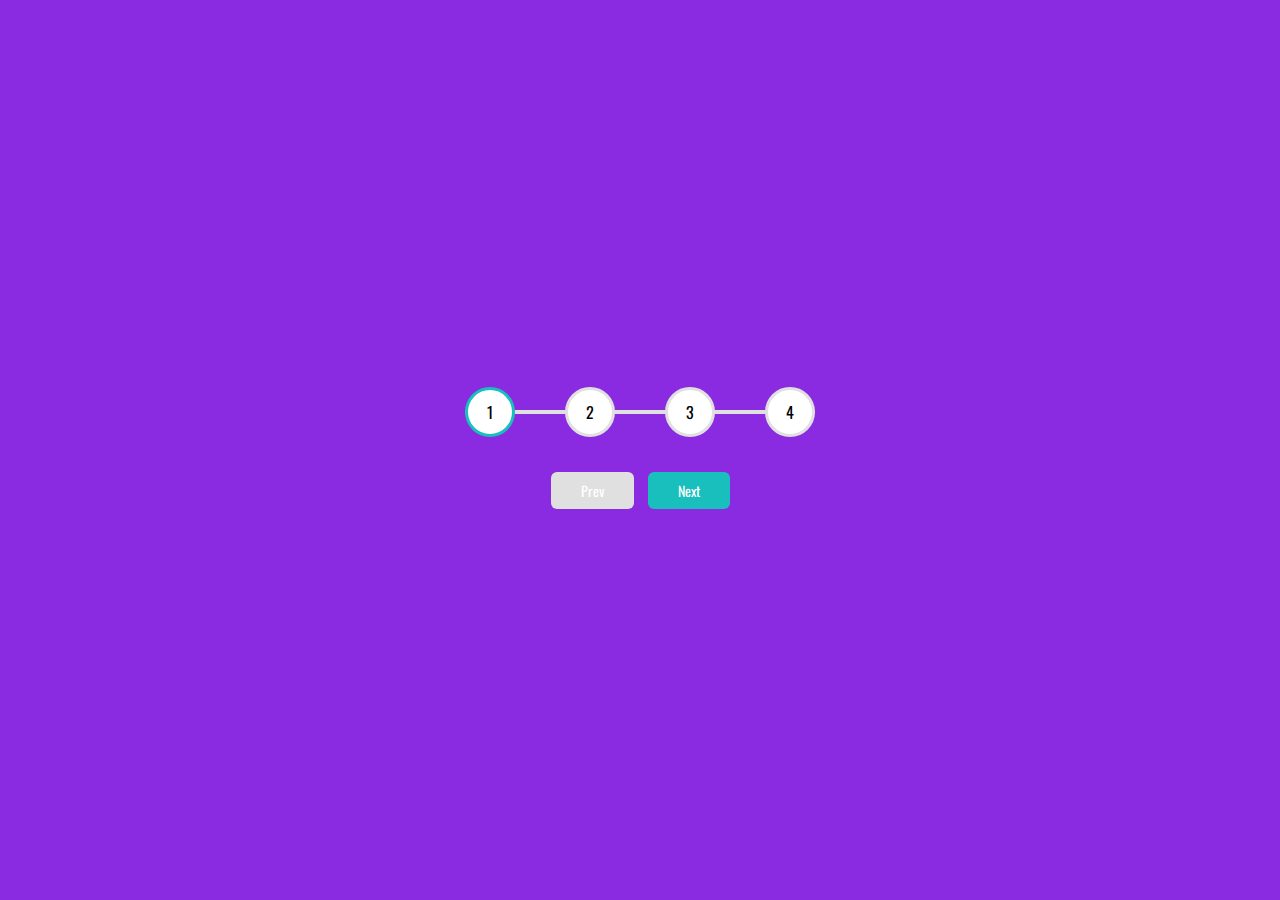
<file: Day 2 - Progress Bar/index.html>
<!DOCTYPE html>
<html lang="en">
<head>
    <meta charset="UTF-8">
    <meta name="viewport" content="width=device-width, initial-scale=1.0">
    <link rel="stylesheet" href="https://cdnjs.cloudflare.com/ajax/libs/font-awesome/5.15.3/css/all.min.css" />
    <link rel="stylesheet" href="style.css">
    <title>Progress Steps 1-4</title>
</head>
<body>
    <div class="container">
        <div class="progress-container">
            <div class="progress" id="progress"></div>
            <div class="circle active">1</div>
            <div class="circle">2</div>
            <div class="circle">3</div>
            <div class="circle">4</div>
        </div>

        <button class="btn" id="prev" disabled>Prev</button>
        <button class="btn" id="next">Next</button>
    </div>
    <script src="script.js"></script>
</body>
</html>
</file>
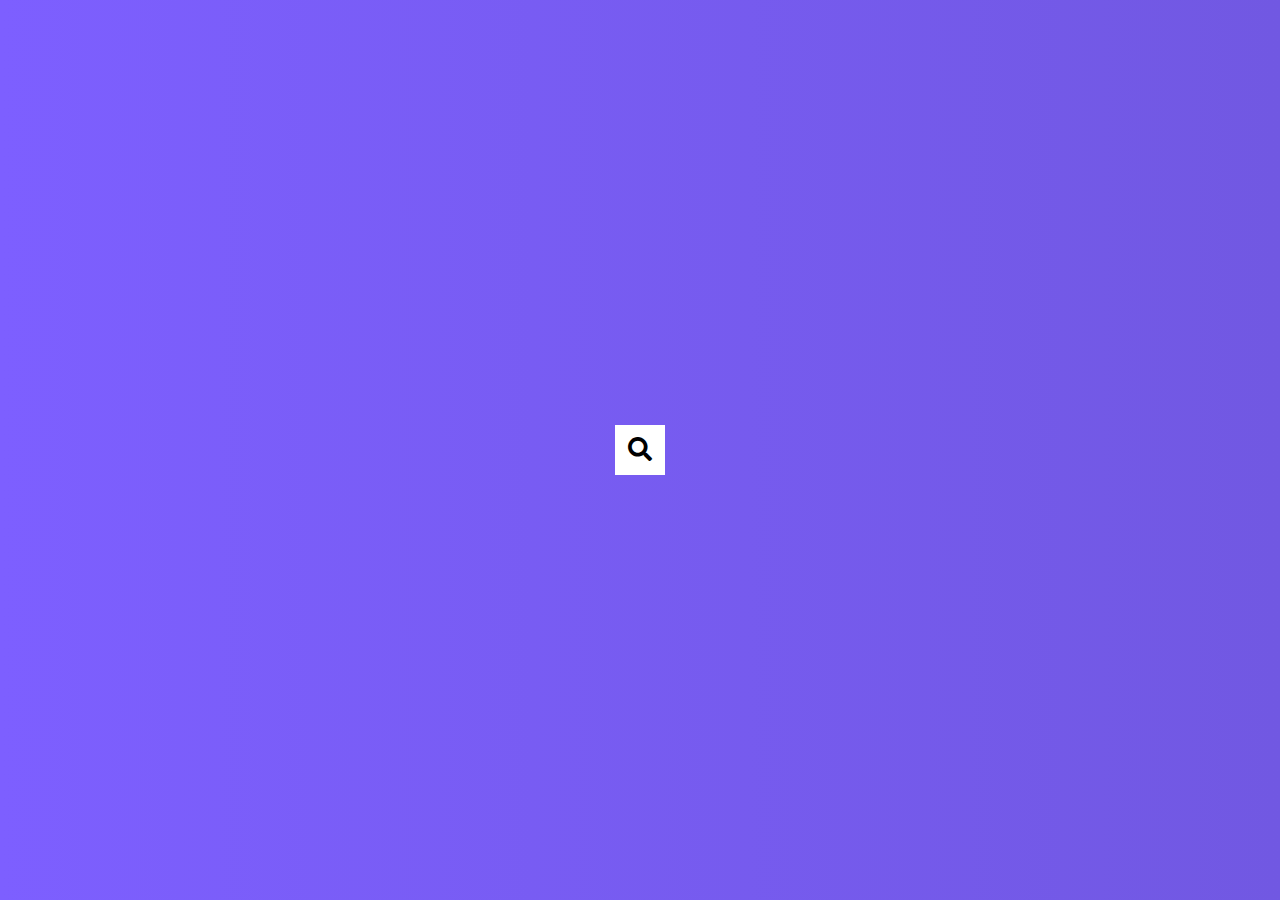
<file: Day 4 - Hidden Search Bar/index.html>
<!DOCTYPE html>
<html lang="en">
<head>
    <meta charset="UTF-8">
    <meta name="viewport" content="width=device-width, initial-scale=1.0">
    <link rel="stylesheet" href="https://cdnjs.cloudflare.com/ajax/libs/font-awesome/5.15.3/css/all.min.css" />
    <link rel="stylesheet" href="style.css">
    <title>Hidden Search</title>
</head>
<body>
    <div class="search">
        <input type="text" class ="input" placeholder="Search...">
        <button class="btn">
            <i class="fas fa-search"></i>
        </button>
    </div>
    <script src="script.js"></script>
</body>
</html>
</file>
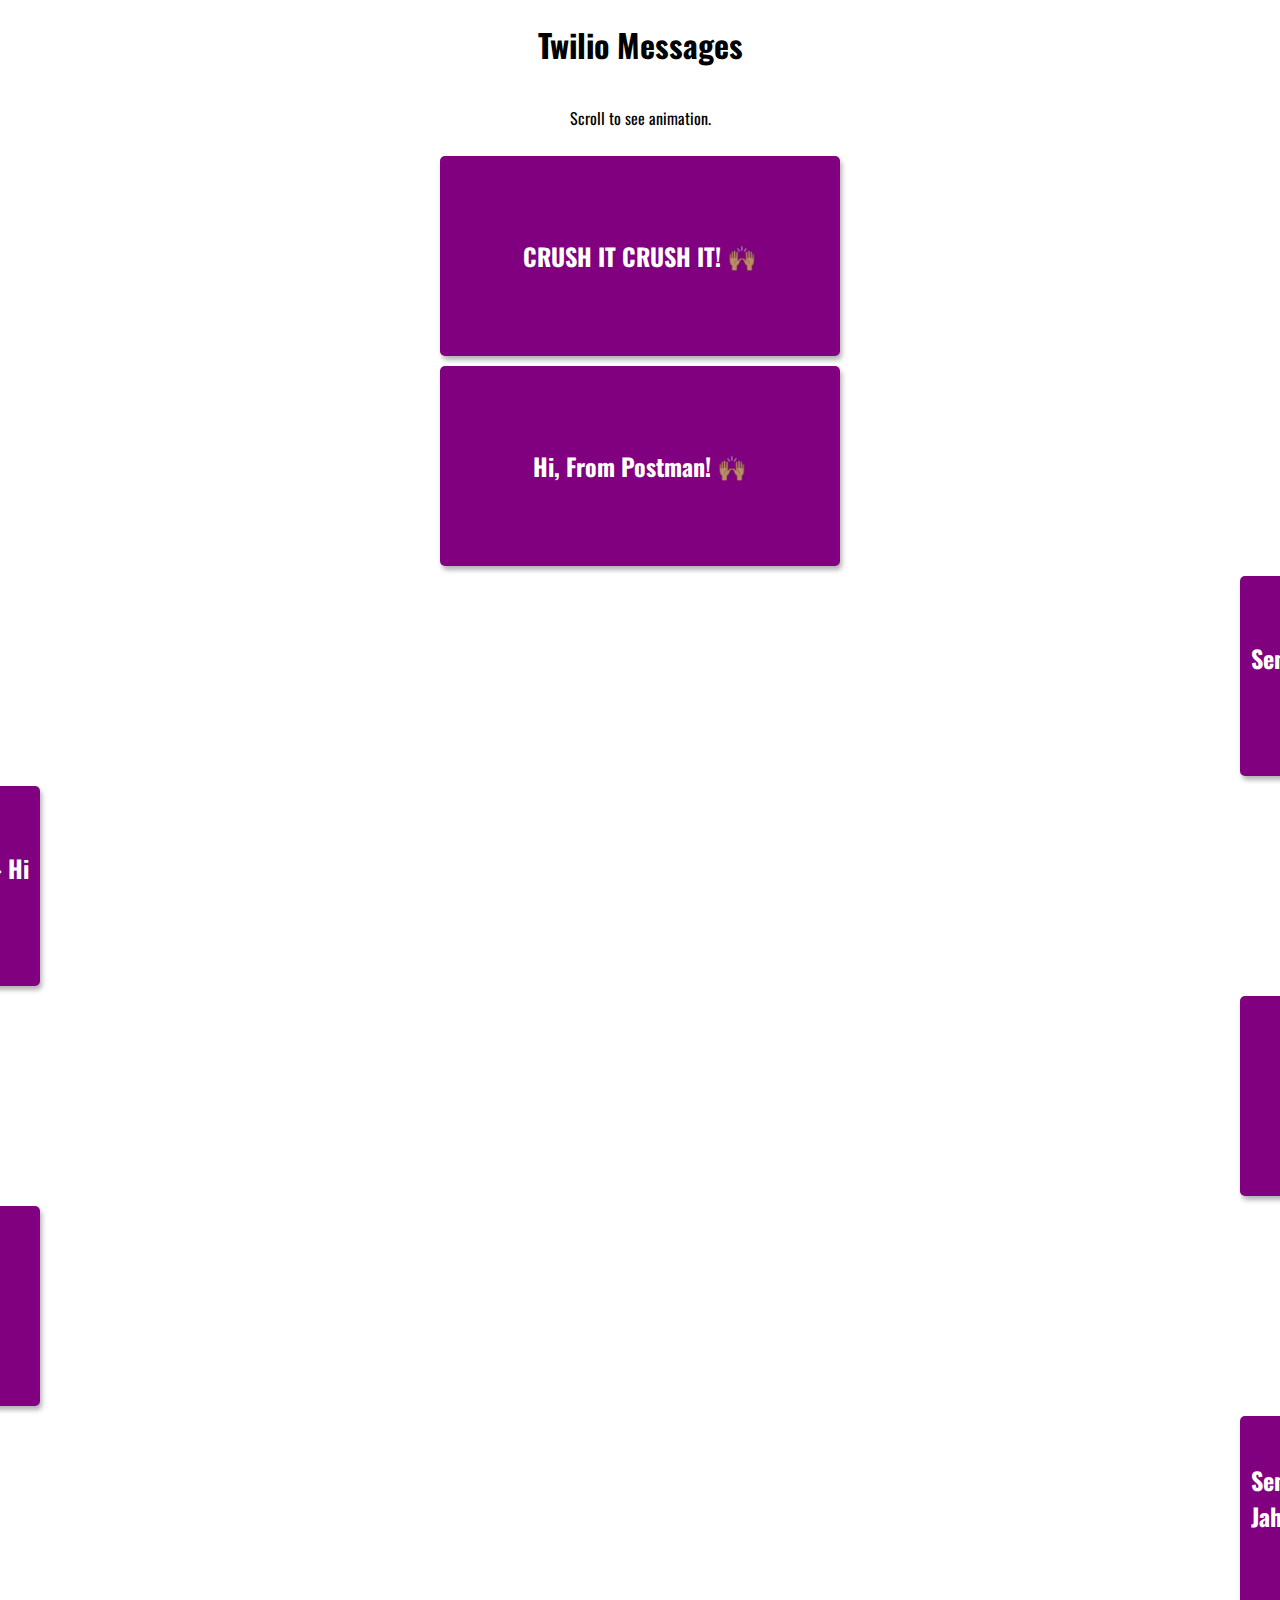
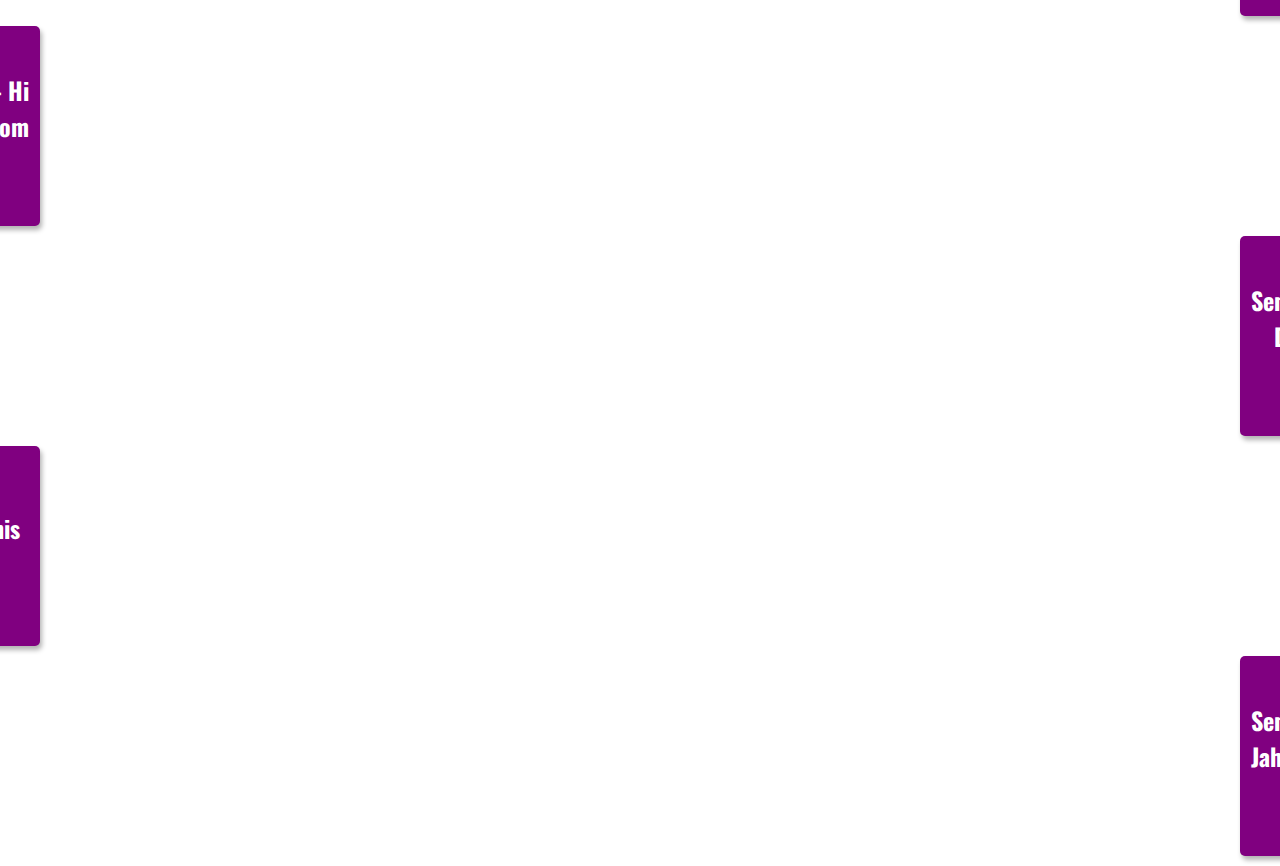
<file: Day 7 - Scroll Animation + API Practice/index.html>
<!DOCTYPE html>
<html lang="en">
<head>
    <meta charset="UTF-8">
    <meta name="viewport" content="width=device-width, initial-scale=1.0">
    <link rel="stylesheet" href="https://cdnjs.cloudflare.com/ajax/libs/font-awesome/5.15.3/css/all.min.css" />
    <link rel="stylesheet" href="style.css">
    <title>Twilio Messages + Scroll Animation</title>
</head>
<body>
    <h1>Twilio Messages</h1>
    <p>Scroll to see animation.</p>
    <div class="boxContainer">
        <script src="script.js"></script>
    </div>
</body>
</html>
</file>
<file: Day 2 - Progress Bar/style.css>
@import url('https://fonts.googleapis.com/css2?family=Oswald:wght@400;700&display=swap');

:root {
    --line-border-fill: #19bfbc;
    --line-border-empty: #e0e0e0;

}

*{
    box-sizing: border-box;
}

body {
    background-color:blueviolet;
    font-family: 'Oswald', sans-serif;
    display: flex;
    flex-direction: column;
    align-items: center;
    justify-content: center;
    height: 100vh;
    overflow: hidden;
    margin:0;
}

.container {
    text-align:center;
}

.progress-container {
    display: flex;
    justify-content: space-between;
    position: relative;
    margin-bottom: 30px;
    max-width: 100%;
    width: 350px;
}

.progress-container::before{
    content: "";
    background-color: var(--line-border-empty);
    position: absolute;
    top: 50%;
    left: 0;
    transform: translateY(-50%);
    height: 4px;
    width: 100%;
    z-index: -1;
}

.progress {
    background-color: var(--line-border-fill);
    position: absolute;
    top: 50%;
    left: 0;
    transform: translateY(-50%);
    height: 4px;
    width: 0%;
    z-index: -1;
    transition: 2s ease;
}

.circle {
    background-color: white;
    color: black;
    border-radius: 50%;
    height: 50px;
    width: 50px;
    display: flex;
    align-items: center;
    justify-content: center;
    border: 3px solid;
    border-color: var(--line-border-empty);
    transition: 0.4s ease;
}

.circle.active {
    border-color: var(--line-border-fill);
}

.btn {
    background-color: var(--line-border-fill);
    color: white;
    border: 0;
    border-radius: 6px;
    cursor: pointer;
    font-family: inherit;
    padding: 8px 30px;
    margin: 5px;
    font-size: 14px;
}

.btn:active {
    transform: scale(0.98);
}

.btn:focus {
    outline: 0;
}

.btn:disabled {
    background-color: var(--line-border-empty);
    cursor: not-allowed;
}
</file>
<file: Day 4 - Hidden Search Bar/style.css>
@import url('https://fonts.googleapis.com/css2?family=Oswald:wght@400;700&display=swap');

*{
    box-sizing: border-box;
}

body {
    background-image: linear-gradient(90deg, #7d5fff, #7158e2);
    font-family: 'Oswald', sans-serif;
    display: flex;
    align-items: center;
    justify-content: center;
    height: 100vh;
    overflow: hidden;
    margin:0;
}

.search {
    position: relative;
    height: 50px;

}

.search .input {
    background-color: white;
    border: 0;
    font-size: 18px;
    padding: 15px;
    height: 50px;
    width: 50px;
    transition: width 0.3s ease;

}

.btn {
    background-color: white;
    border: 0;
    cursor: pointer;
    font-size: 24px;
    position: absolute;
    top: 0;
    left: 0;
    height: 50px;
    width: 50px;
    transition: transform 0.3s ease;
}

.btn:focus, input:focus {
    outline: none;
}

.search.active .input {
    width: 200px;
}

.search.active .btn {
    transform: translateX(198px);
}
</file>
<file: Day 7 - Scroll Animation + API Practice/style.css>
@import url('https://fonts.googleapis.com/css2?family=Oswald:wght@400;700&display=swap');

*{
    box-sizing: border-box;
}

body {
    background-color: white;
    font-family: 'Oswald', sans-serif;
    display: flex;
    flex-direction: column;
    align-items: center;
    justify-content: center;
    margin:0;
    overflow-x: hidden;
}

h2 {
    margin: 10px;
}

.boxContainer .box {
    background-color: purple;   
    color: white;
    display: flex;
    align-items: center;
    justify-content: center;
    text-align: center;
    width: 400px;
    height: 200px;
    margin: 10px;
    border-radius: 5px;
    box-shadow: 2px 4px 5px rgba(0, 0, 0, 0.3);
    transform: translateX(200%);
    transition: transform 0.4s ease;
}

.box:nth-of-type(even) {
    transform: translateX(-200%);
}

.box.show {
    transform: translateX(0);
}
</file>
